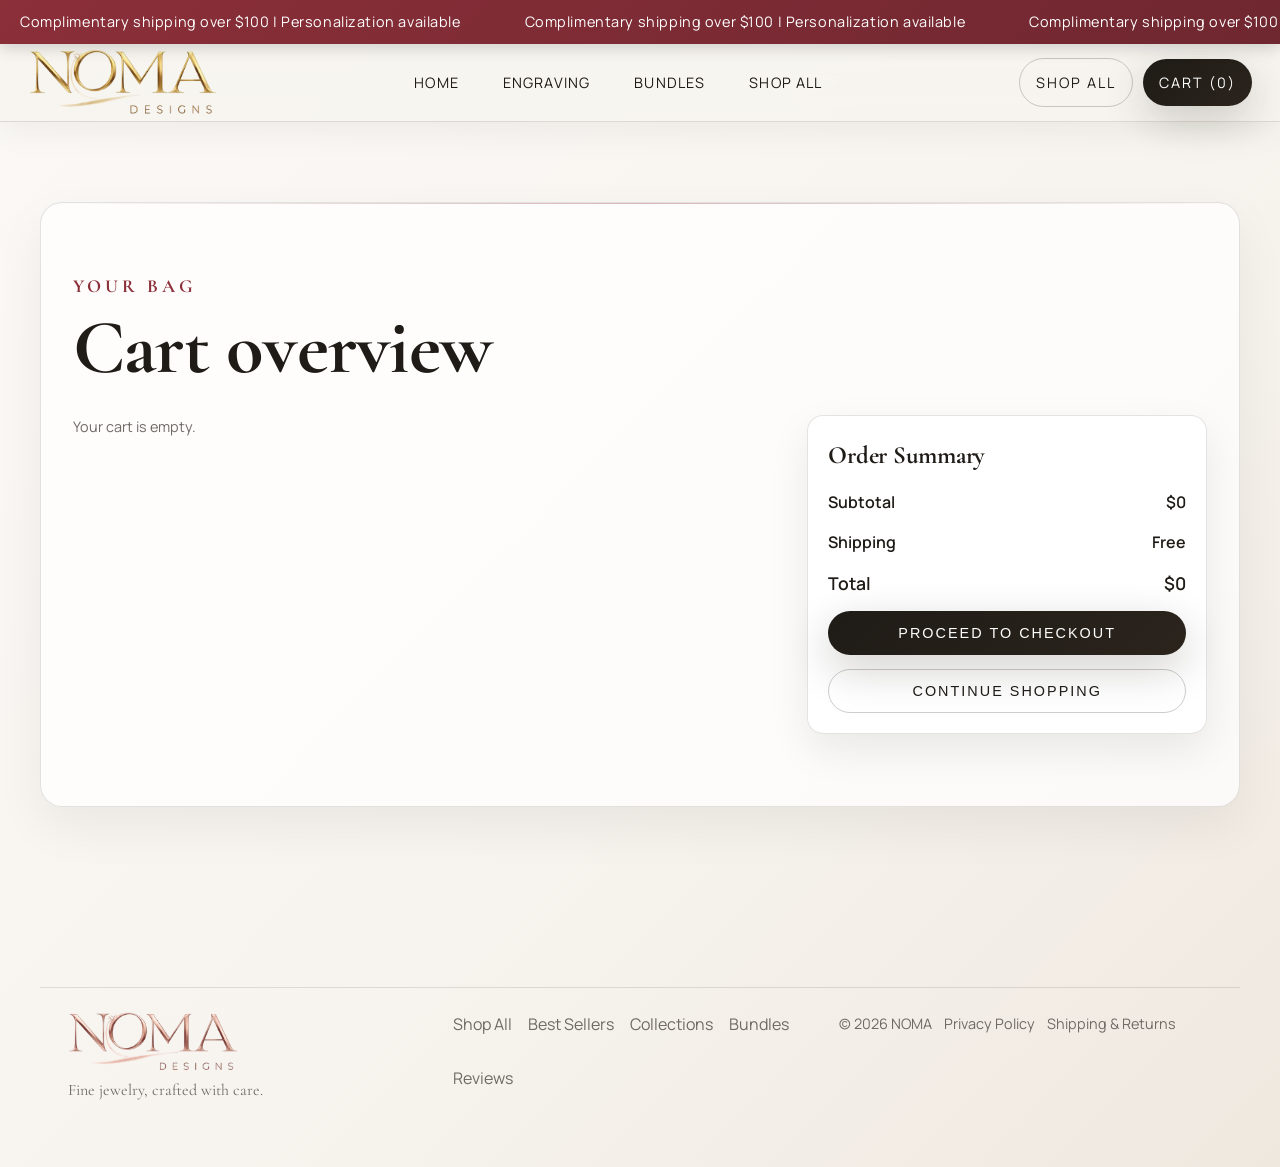
<file: cart.html>
<!DOCTYPE html>
<html lang="en">
<head>
  <meta charset="UTF-8">
  <meta name="viewport" content="width=device-width, initial-scale=1.0">
  <title>Your Cart | NOMA</title>
  <link rel="preconnect" href="https://fonts.googleapis.com">
  <link rel="preconnect" href="https://fonts.gstatic.com" crossorigin>
  <link href="https://fonts.googleapis.com/css2?family=Cormorant+Garamond:wght@400;500;600;700&family=Manrope:wght@400;500;600;700&display=swap" rel="stylesheet">
  <link rel="stylesheet" href="styles.css">
  <script src="site-chrome-loader.js" defer></script>
</head>
<body class="cart-page">
  <div id="site-chrome"></div>

  <main>
    <section class="section cart-hero">
      <div class="section-header">
        <p class="eyebrow">Your Bag</p>
        <h1>Cart overview</h1>
      </div>
      <div class="cart-layout">
        <div class="cart-items" id="cartItems">
          <p class="cart-empty">Your cart is empty.</p>
        </div>
        <aside class="cart-summary">
          <h3>Order Summary</h3>
          <div class="summary-row">
            <span>Subtotal</span>
            <span id="cartSubtotal">$0</span>
          </div>
          <div class="summary-row">
            <span>Shipping</span>
            <span>Free</span>
          </div>
          <div class="summary-row total">
            <span>Total</span>
            <span id="cartTotal">$0</span>
          </div>
          <button class="solid">Proceed to Checkout</button>
          <a href="products.html" style="text-decoration: none;"><button class="ghost">Continue Shopping</button></a>
        </aside>
      </div>
    </section>
  </main>

  <footer class="site-footer">
    <div class="footer-brand">
      <img class="footer-logo" src="assets/logos/noma-logo-alt.png" alt="NOMA Fine Jewelry" decoding="async" />
      <p>Fine jewelry, crafted with care.</p>
    </div>
    <div class="footer-links">
      <a href="products.html">Shop All</a>
      <a href="index.html#best-sellers">Best Sellers</a>
      <a href="index.html#collections">Collections</a>
      <a href="index.html#bundles">Bundles</a>
      <a href="index.html#reviews">Reviews</a>
    </div>
    <div class="footer-meta">
      <span>© 2026 NOMA</span>
      <span>Privacy Policy</span>
      <span>Shipping & Returns</span>
    </div>
  </footer>

  <script>
    const onSiteChromeReady = (callback) => {
      let resolved = false;
      const run = () => {
        if (resolved) return;
        resolved = true;
        document.removeEventListener('siteChromeReady', run);
        callback();
      };

      if (window.siteChromeReady && typeof window.siteChromeReady.then === 'function') {
        window.siteChromeReady.then(run).catch(run);
        return;
      }

      if (document.querySelector('.site-header')) {
        run();
        return;
      }

      document.addEventListener('siteChromeReady', run, { once: true });
    };

    onSiteChromeReady(() => {
      const toggle = document.querySelector('.nav-toggle');
      const nav = document.querySelector('.nav');
      const navLinks = document.querySelectorAll('.nav-links a');
      const navOverlay = document.querySelector('.nav-overlay');
      const banner = document.querySelector('.announcement-banner');
      const header = document.querySelector('.site-header');

    const setMenuOffset = () => {
      const offset = (banner?.offsetHeight || 0) + (header?.offsetHeight || 0) + 12;
      document.documentElement.style.setProperty('--mobile-menu-top', `${offset}px`);
    };

    const closeNav = () => {
      toggle?.setAttribute('aria-expanded', 'false');
      nav?.classList.remove('open');
      document.body.classList.remove('nav-open');
      navOverlay?.classList.remove('show');
    };

    const openNav = () => {
      toggle?.setAttribute('aria-expanded', 'true');
      nav?.classList.add('open');
      document.body.classList.add('nav-open');
      navOverlay?.classList.add('show');
      setMenuOffset();
    };

    if (toggle && nav) {
      toggle.addEventListener('click', () => {
        const expanded = toggle.getAttribute('aria-expanded') === 'true';
        if (expanded) {
          closeNav();
        } else {
          openNav();
        }
      });
    }

    navLinks.forEach((link) => {
      link.addEventListener('click', () => closeNav());
    });

    navOverlay?.addEventListener('click', () => closeNav());
    window.addEventListener('keyup', (event) => {
      if (event.key === 'Escape') closeNav();
    });
    window.addEventListener('resize', setMenuOffset);
    setMenuOffset();

    const setActiveNavForPage = () => {
      const page = (window.location.pathname.split('/').pop() || 'index.html').toLowerCase();
      navLinks.forEach((link) => {
        const href = (link.getAttribute('href') || '').split('#')[0].toLowerCase();
        const isActive = href === page;
        link.classList.toggle('active', isActive);
        if (isActive) {
          link.setAttribute('aria-current', 'page');
        } else {
          link.removeAttribute('aria-current');
        }
      });
    };

    setActiveNavForPage();

    const cartItems = document.getElementById('cartItems');
    const cartSubtotal = document.getElementById('cartSubtotal');
    const cartTotal = document.getElementById('cartTotal');
    const headerCartButton = document.querySelector('.header-actions .solid');
    const cartStorageKey = 'nomaCart';

    const loadCart = () => {
      try {
        return JSON.parse(localStorage.getItem(cartStorageKey)) || [];
      } catch (error) {
        return [];
      }
    };

    const saveCart = (cart) => {
      try {
        localStorage.setItem(cartStorageKey, JSON.stringify(cart));
      } catch (error) {
        // Ignore write errors for simple demo behavior.
      }
    };

    const parsePrice = (price) => {
      if (!price) return 0;
      const value = Number(price.replace(/[^0-9.]/g, ''));
      return Number.isNaN(value) ? 0 : value;
    };

    const formatCurrency = (value) => {
      return `$${value.toLocaleString(undefined, { minimumFractionDigits: 0, maximumFractionDigits: 2 })}`;
    };

    const updateCartPage = (cart) => {
      if (!cartItems || !cartSubtotal || !cartTotal) return;
      cartItems.innerHTML = '';

      const totalQty = cart.reduce((sum, item) => sum + item.qty, 0);
      if (headerCartButton) headerCartButton.textContent = `Cart (${totalQty})`;

      if (!cart.length) {
        const empty = document.createElement('p');
        empty.className = 'cart-empty';
        empty.textContent = 'Your cart is empty.';
        cartItems.appendChild(empty);
        cartSubtotal.textContent = '$0';
        cartTotal.textContent = '$0';
        return;
      }

      let subtotalValue = 0;
      cart.forEach((item) => {
        subtotalValue += parsePrice(item.price) * item.qty;

        const row = document.createElement('article');
        row.className = 'cart-item';

        const thumb = document.createElement('div');
        thumb.className = 'cart-thumb';

        const img = document.createElement('img');
        img.src = item.image || '';
        img.alt = item.title || 'Cart item';
        img.loading = 'lazy';
        img.decoding = 'async';
        thumb.appendChild(img);

        const details = document.createElement('div');
        details.className = 'cart-details';

        const title = document.createElement('h3');
        title.textContent = item.title || 'Item';

        const meta = document.createElement('div');
        meta.className = 'cart-meta';

        const price = document.createElement('span');
        price.textContent = item.price || '';

        const qtyWrap = document.createElement('div');
        qtyWrap.className = 'cart-qty-controls';

        const minus = document.createElement('button');
        minus.type = 'button';
        minus.className = 'cart-qty-button';
        minus.textContent = '-';
        minus.setAttribute('data-action', 'decrement');
        minus.setAttribute('data-id', item.id);

        const qty = document.createElement('span');
        qty.className = 'cart-item-qty';
        qty.textContent = `x${item.qty}`;

        const plus = document.createElement('button');
        plus.type = 'button';
        plus.className = 'cart-qty-button';
        plus.textContent = '+';
        plus.setAttribute('data-action', 'increment');
        plus.setAttribute('data-id', item.id);

        qtyWrap.appendChild(minus);
        qtyWrap.appendChild(qty);
        qtyWrap.appendChild(plus);

        meta.appendChild(price);
        meta.appendChild(qtyWrap);
        details.appendChild(title);
        details.appendChild(meta);
        row.appendChild(thumb);
        row.appendChild(details);
        cartItems.appendChild(row);
      });

      cartSubtotal.textContent = formatCurrency(subtotalValue);
      cartTotal.textContent = formatCurrency(subtotalValue);
    };

    const updateCartItemQty = (id, delta) => {
      const cart = loadCart();
      const item = cart.find((entry) => entry.id === id);
      if (!item) return;
      item.qty += delta;
      if (item.qty <= 0) {
        const nextCart = cart.filter((entry) => entry.id !== id);
        saveCart(nextCart);
        updateCartPage(nextCart);
        return;
      }
      saveCart(cart);
      updateCartPage(cart);
    };

    updateCartPage(loadCart());

    cartItems?.addEventListener('click', (event) => {
      const button = event.target.closest('.cart-qty-button');
      if (!button) return;
      const id = button.getAttribute('data-id');
      const action = button.getAttribute('data-action');
      if (!id || !action) return;
      updateCartItemQty(id, action === 'increment' ? 1 : -1);
    });

    let focusTicking = false;
    let currentFocus = null;

    const updateFocusedSection = () => {
      const sections = Array.from(document.querySelectorAll('.section'));
      if (!sections.length) return;

      const viewportCenter = window.innerHeight / 2;
      let closestSection = null;
      let closestDistance = Number.POSITIVE_INFINITY;

      sections.forEach((section) => {
        const rect = section.getBoundingClientRect();
        const sectionCenter = rect.top + rect.height / 2;
        const distance = Math.abs(sectionCenter - viewportCenter);
        if (distance < closestDistance) {
          closestDistance = distance;
          closestSection = section;
        }
      });

      if (closestSection === currentFocus) return;

      sections.forEach((section) => {
        section.classList.toggle('in-focus', section === closestSection);
      });

      currentFocus = closestSection;
    };

    const requestFocusUpdate = () => {
      if (focusTicking) return;
      focusTicking = true;
      requestAnimationFrame(() => {
        focusTicking = false;
        updateFocusedSection();
      });
    };

    window.addEventListener('scroll', requestFocusUpdate, { passive: true });
    window.addEventListener('resize', requestFocusUpdate);
    updateFocusedSection();
    });
  </script>
</body>
</html>
</file>
<file: styles.css>
:root {
  --bg: #f7f4ef;
  --ink: #1f1b16;
  --muted: #6f6a64;
  --accent: #8b2f39;
  --burgundy: #8b2f39;
  --beige: #efe8df;
  --brown: #3a2f28;
  --border: rgba(31, 27, 22, 0.12);
  --panel: rgba(255, 255, 255, 0.92);
  --glass: rgba(255, 255, 255, 0.5);
  --shadow: 0 24px 70px rgba(15, 10, 6, 0.08);
  --radius: 16px;
  --banner-height: 44px;
  --mobile-menu-top: 128px;
  --header-offset: 170px;
  --header-height: 78px;
}

* {
  box-sizing: border-box;
  margin: 0;
  padding: 0;
}

body {
  font-family: "Manrope", system-ui, -apple-system, sans-serif;
  color: var(--ink);
  background: linear-gradient(135deg, #fbf9f6 0%, #f7f4ef 55%, #efe8df 100%);
  min-height: 100vh;
  line-height: 1.6;
  -webkit-font-smoothing: antialiased;
  scroll-behavior: smooth;
  scroll-padding-top: var(--header-offset);
}

body.nav-open {
  overflow: hidden;
}

.cart-page .cart-drawer {
  display: none !important;
}

#site-chrome {
  position: sticky;
  top: 0;
  z-index: 30;
}

a {
  color: inherit;
  text-decoration: none;
}

a:hover {
  color: var(--ink);
}

.announcement-banner {
  background: linear-gradient(135deg, var(--burgundy) 0%, #6f2730 100%);
  color: #f7f4ef;
  text-align: center;
  min-height: var(--banner-height);
  height: var(--banner-height);
  padding: 0 20px;
  font-size: 0.9rem;
  letter-spacing: 0.04em;
  --banner-gap: 64px;
  position: sticky;
  top: 0;
  z-index: 20;
  box-shadow: 0 4px 16px rgba(0, 0, 0, 0.16);
  display: flex;
  align-items: center;
  justify-content: flex-start;
  white-space: nowrap;
  overflow: hidden;
}

.announcement-banner .banner-track {
  display: inline-flex;
  align-items: center;
  width: max-content;
  animation: bannerScroll var(--banner-duration, 18s) linear infinite;
  color: #ffffff;
}

.announcement-banner .banner-sequence {
  display: inline-flex;
  align-items: center;
  gap: var(--banner-gap);
  padding-right: var(--banner-gap);
}

.announcement-banner .banner-text {
  display: inline-flex;
  align-items: center;
  color: inherit;
  white-space: nowrap;
}

.announcement-banner:hover .banner-track,
.announcement-banner:focus-within .banner-track {
  animation-play-state: paused;
}

@keyframes bannerScroll {
  from {
    transform: translateX(0);
  }
  to {
    transform: translateX(-50%);
  }
}

@media (prefers-reduced-motion: reduce) {
  .announcement-banner .banner-track {
    animation: none;
  }
}

h1, h2, h3 {
  font-family: "Cormorant Garamond", "Times New Roman", serif;
  letter-spacing: -0.01em;
  color: var(--ink);
}

h1 {
  font-size: clamp(3.2rem, 6vw, 4.9rem);
  line-height: 1.02;
}

h2 {
  font-size: clamp(2.3rem, 3.6vw, 3.6rem);
  line-height: 1.08;
}

h3 {
  font-size: 1.55rem;
}

p {
  color: var(--muted);
  max-width: 70ch;
}

.eyebrow {
  font-family: "Cormorant Garamond", "Times New Roman", serif;
  letter-spacing: 0.22em;
  text-transform: uppercase;
  font-size: 1.15rem;
  color: var(--burgundy);
  font-weight: 700;
  line-height: 1.2;
}

.site-header {
  position: sticky;
  top: var(--banner-height);
  display: flex;
  align-items: center;
  justify-content: space-between;
  height: var(--header-height);
  padding: 0 28px;
  z-index: 10;
  background: rgba(247, 244, 239, 0.82);
  backdrop-filter: blur(12px);
  border-bottom: 1px solid var(--border);
  box-shadow: 0 10px 32px rgba(0, 0, 0, 0.05);
}

.brand {
  display: flex;
  flex-direction: column;
  gap: 2px;
  font-family: "Cormorant Garamond", "Times New Roman", serif;
  height: 100%;
}

.brand a {
  display: flex;
  flex-direction: column;
  gap: 2px;
  height: 100%;
  justify-content: center;
}

.brand-link {
  text-decoration: none;
  color: inherit;
}

.brand-logo {
  width: auto;
  height: 100%;
  max-height: 100%;
  max-width: min(190px, 42vw);
  object-fit: contain;
  display: block;
}

.footer-logo {
  width: min(170px, 46vw);
  height: auto;
  display: block;
}

.sr-only {
  position: absolute;
  width: 1px;
  height: 1px;
  padding: 0;
  margin: -1px;
  overflow: hidden;
  clip: rect(0, 0, 0, 0);
  white-space: nowrap;
  border: 0;
}

.brand-mark {
  font-size: 1.2rem;
  letter-spacing: 0.24em;
}

.brand-tag {
  font-size: 0.82rem;
  letter-spacing: 0.2em;
  color: var(--muted);
}

.nav {
  position: relative;
}

.nav-overlay {
  position: fixed;
  inset: 0;
  background: rgba(0, 0, 0, 0.32);
  opacity: 0;
  pointer-events: none;
  transition: opacity 160ms ease;
  z-index: 9;
}

.nav-overlay.show {
  opacity: 1;
  pointer-events: auto;
}

.nav-links {
  list-style: none;
  display: flex;
  gap: 20px;
  align-items: center;
}

.nav a {
  font-size: 0.9rem;
  letter-spacing: 0.08em;
  text-transform: uppercase;
  padding: 10px 12px;
  border-radius: 999px;
  transition: color 160ms ease, background 160ms ease;
}

.nav a.active,
.nav a[aria-current="page"] {
  color: #ffffff;
  background: linear-gradient(135deg, #8b2f39 0%, #b95662 50%, #8b2f39 100%);
  box-shadow: 0 12px 28px rgba(139, 47, 57, 0.35);
  position: relative;
  overflow: hidden;
}

.nav a.active::after,
.nav a[aria-current="page"]::after {
  content: "";
  position: absolute;
  top: -60%;
  left: -40%;
  width: 45%;
  height: 220%;
  background: rgba(255, 255, 255, 0.35);
  transform: skewX(-20deg);
  animation: navShimmer 2.8s ease-in-out infinite;
  pointer-events: none;
}

@media (max-width: 1335px) {
  .nav-links .nav-best,
  .nav-links .nav-collections,
  .nav-links .nav-reviews {
    display: none;
  }
}

.nav a:hover {
  background: rgba(0, 0, 0, 0.04);
  color: var(--ink);
}

.nav a.active:hover,
.nav a[aria-current="page"]:hover {
  background: linear-gradient(135deg, #8b2f39 0%, #b95662 50%, #8b2f39 100%);
  color: #ffffff;
}

@keyframes navShimmer {
  0% {
    transform: translateX(-120%) skewX(-20deg);
    opacity: 0;
  }
  40% {
    opacity: 0.35;
  }
  70% {
    opacity: 0.1;
  }
  100% {
    transform: translateX(260%) skewX(-20deg);
    opacity: 0;
  }
}

.nav-toggle {
  display: none;
  min-width: 64px;
  height: 38px;
  padding: 0 14px;
  border-radius: 999px;
  border: 1px solid var(--border);
  background: rgba(255, 255, 255, 0.6);
  align-items: center;
  justify-content: center;
  cursor: pointer;
  font-size: 0.78rem;
  font-weight: 700;
  letter-spacing: 0.08em;
  text-transform: uppercase;
  color: var(--ink);
}

.header-actions {
  display: flex;
  gap: 10px;
  align-items: center;
}

.cart-drawer {
  position: fixed;
  right: 24px;
  top: calc(var(--banner-height) + var(--header-height) + 16px);
  width: min(280px, 88vw);
  max-height: calc(100vh - var(--banner-height) - var(--header-height) - 32px);
  background: rgba(255, 255, 255, 0.92);
  border: 1px solid var(--border);
  border-radius: calc(var(--radius) + 4px);
  box-shadow: 0 18px 46px rgba(0, 0, 0, 0.12);
  padding: 14px 16px;
  display: flex;
  flex-direction: column;
  gap: 12px;
  overflow: hidden;
  z-index: 1105;
}

@media (max-width: 1900px) {
  .cart-drawer {
    z-index: 900;
  }
}

.cart-drawer.is-collapsed {
  width: auto;
  max-height: none;
  padding: 10px 14px;
  border-radius: 999px;
}

.cart-drawer.is-collapsed .cart-drawer-list {
  display: none;
}


.cart-drawer-header {
  display: flex;
  align-items: center;
  justify-content: space-between;
  gap: 12px;
  cursor: pointer;
}

.cart-drawer-header h3 {
  font-size: 1.1rem;
}

.cart-count {
  font-size: 0.78rem;
  text-transform: uppercase;
  letter-spacing: 0.12em;
  color: var(--muted);
}

.cart-drawer-toggle {
  width: 16px;
  height: 16px;
  position: relative;
  color: var(--muted);
  transition: transform 160ms ease;
  font-size: 0;
}

.cart-drawer-toggle::before {
  content: "";
  position: absolute;
  top: 5px;
  left: 4px;
  width: 6px;
  height: 6px;
  border-right: 2px solid currentColor;
  border-bottom: 2px solid currentColor;
  transform: rotate(45deg);
}

.cart-drawer.is-collapsed .cart-drawer-toggle {
  transform: rotate(-90deg);
}

.cart-drawer-list {
  display: grid;
  gap: 12px;
  overflow-y: auto;
  padding-right: 4px;
}

.cart-drawer-total {
  display: flex;
  align-items: center;
  justify-content: space-between;
  font-weight: 600;
  color: var(--ink);
  padding-bottom: 8px;
  border-bottom: 1px solid var(--border);
}

.cart-empty {
  margin: 0;
  font-size: 0.9rem;
  color: var(--muted);
}

.cart-item-mini {
  display: grid;
  grid-template-columns: 54px 1fr;
  gap: 10px;
  align-items: center;
}

.cart-item-mini img {
  width: 54px;
  height: 54px;
  border-radius: 12px;
  object-fit: cover;
  border: 1px solid var(--border);
}

.cart-item-info {
  display: grid;
  gap: 4px;
}

.cart-item-info h4 {
  font-size: 0.92rem;
  margin: 0;
}

.cart-item-meta {
  display: flex;
  align-items: center;
  justify-content: space-between;
  font-size: 0.82rem;
  color: var(--muted);
}

.cart-item-qty {
  font-size: 0.75rem;
  text-transform: uppercase;
  letter-spacing: 0.08em;
  color: var(--burgundy);
}

.cart-qty-controls {
  display: inline-flex;
  align-items: center;
  gap: 6px;
}

@media (max-width: 1024px) {
  .cart-drawer {
    top: auto;
    bottom: 16px;
    right: 16px;
    width: min(320px, 92vw);
    max-height: 60vh;
  }

  .cart-drawer.is-collapsed {
    width: auto;
    max-height: none;
    padding: 10px 14px;
    border-radius: 999px;
  }

  .cart-drawer.is-collapsed .cart-drawer-list {
    display: none;
  }
}

.cart-qty-button,
button[data-action="increment"],
button[data-action="decrement"] {
  width: 22px;
  height: 22px;
  border-radius: 50%;
  border: 1px solid var(--border);
  background: #ffffff;
  color: var(--ink);
  display: inline-flex;
  align-items: center;
  justify-content: center;
  font-size: 0.9rem;
  line-height: 1;
  cursor: pointer;
  transition: transform 140ms ease, box-shadow 140ms ease;
  touch-action: manipulation;
}

.cart-qty-button:hover {
  transform: translateY(-1px);
  box-shadow: 0 8px 18px rgba(0, 0, 0, 0.12);
}

button {
  border: none;
  cursor: pointer;
  font-size: 0.9rem;
  letter-spacing: 0.14em;
  text-transform: uppercase;
  padding: 12px 16px;
  border-radius: 999px;
  transition: transform 160ms ease, box-shadow 160ms ease, background 160ms ease;
  min-height: 44px;
}

.button-link {
  display: inline-flex;
  align-items: center;
  justify-content: center;
  text-decoration: none;
  border: none;
  cursor: pointer;
  font-size: 0.9rem;
  letter-spacing: 0.14em;
  text-transform: uppercase;
  padding: 12px 16px;
  border-radius: 999px;
  transition: transform 160ms ease, box-shadow 160ms ease, background 160ms ease;
  min-height: 44px;
}

.button-link.solid {
  background: linear-gradient(135deg, #1f1b16 0%, #2b241d 100%);
  color: #ffffff;
  box-shadow: 0 14px 44px rgba(25, 18, 12, 0.2);
}

.button-link.ghost {
  background: transparent;
  color: var(--ink);
  border: 1px solid rgba(31, 27, 22, 0.22);
}

.button-link:hover {
  transform: translateY(-2px);
}

button:focus-visible {
  outline: 2px solid var(--burgundy);
  outline-offset: 2px;
}

button.solid {
  background: linear-gradient(135deg, #1f1b16 0%, #2b241d 100%);
  color: #ffffff;
  box-shadow: 0 14px 44px rgba(25, 18, 12, 0.2);
}

button.ghost {
  background: transparent;
  color: var(--ink);
  border: 1px solid rgba(31, 27, 22, 0.22);
}

button.text-link,
a.text-link {
  background: transparent;
  padding: 4px 0;
  text-transform: none;
  letter-spacing: 0.05em;
  font-size: 0.98rem;
  font-weight: 600;
  color: var(--accent);
  border-radius: 0;
  border-bottom: 1px solid transparent;
  display: inline-flex;
  align-items: center;
  gap: 6px;
}

button.text-link::after,
a.text-link::after {
  content: "\2192";
  font-size: 1rem;
  transition: transform 160ms ease;
}

button.text-link:hover,
a.text-link:hover {
  border-bottom: 1px solid var(--accent);
}

button.text-link:hover::after,
a.text-link:hover::after {
  transform: translateX(4px);
}

button:hover {
  transform: translateY(-2px);
}

main {
  padding: 80px 28px 120px;
}

.section {
  max-width: 1200px;
  margin: 0 auto;
  padding: 72px 32px;
  position: relative;
  scroll-margin-top: var(--header-offset);
  transition: background 200ms ease, box-shadow 200ms ease, outline-color 200ms ease;
}

.section.in-focus {
  background: rgba(255, 255, 255, 0.72);
  border: 1px solid var(--border);
  border-radius: calc(var(--radius) + 6px);
  box-shadow: 0 20px 50px rgba(0, 0, 0, 0.06);
}

.no-section-focus .section.in-focus {
  background: transparent;
  border: none;
  border-radius: 0;
  box-shadow: none;
}

.section + .section {
  margin-top: 24px;
}

.section::before {
  content: "";
  position: absolute;
  top: 0;
  left: 50%;
  width: min(100%, 1200px);
  height: 1px;
  transform: translateX(-50%);
  background: linear-gradient(90deg, rgba(0, 0, 0, 0), rgba(139, 47, 57, 0.35), rgba(0, 0, 0, 0));
}


.section-header {
  display: flex;
  flex-direction: column;
  gap: 12px;
  margin-bottom: 28px;
}

.hero,
.home-hero {
  display: grid;
  grid-template-columns: repeat(auto-fit, minmax(320px, 1fr));
  align-items: center;
  gap: 52px;
  max-width: 1200px;
  margin: 0 auto;
  padding: 90px 32px 60px;
}

.hero-copy {
  display: flex;
  flex-direction: column;
  gap: 20px;
}

.hero .underline {
  display: inline-block;
  border-bottom: 2px solid var(--burgundy);
  padding-bottom: 8px;
}

.lede {
  font-size: 1.1rem;
  color: #2f2a25;
}

.hero-actions {
  display: flex;
  flex-wrap: wrap;
  gap: 12px;
}

.engraving-highlight {
  border: 1px solid rgba(139, 47, 57, 0.25);
  border-radius: 14px;
  background: rgba(255, 255, 255, 0.9);
  box-shadow: 0 14px 32px rgba(0, 0, 0, 0.06);
  padding: 18px 18px 16px;
  display: grid;
  gap: 10px;
}

.engraving-highlight .eyebrow {
  margin: 0;
}

.engraving-highlight h3 {
  margin: 0;
  font-size: 1.25rem;
  color: var(--ink);
}

.engraving-highlight p {
  margin: 0;
  color: var(--muted);
}

.engraving-highlight .button-link {
  width: fit-content;
}

.hero-meta {
  display: flex;
  flex-wrap: wrap;
  gap: 16px;
  font-size: 0.78rem;
  letter-spacing: 0.12em;
  text-transform: uppercase;
  color: var(--muted);
}

.quick-links {
  max-width: 1200px;
  margin: 0 auto 24px;
  padding: 16px 20px;
  display: flex;
  flex-wrap: wrap;
  gap: 10px;
  justify-content: center;
  border: 1px solid var(--border);
  border-radius: calc(var(--radius) + 6px);
  background: rgba(255, 255, 255, 0.9);
  text-transform: uppercase;
  letter-spacing: 0.08em;
  font-size: 0.78rem;
}

.quick-links a {
  padding: 8px 12px;
  border-radius: 999px;
  border: 1px solid rgba(31, 27, 22, 0.12);
  background: #ffffff;
  color: var(--ink);
  transition: transform 160ms ease, box-shadow 160ms ease;
}

.quick-links a:hover {
  transform: translateY(-1px);
  box-shadow: 0 10px 24px rgba(0, 0, 0, 0.08);
}


.mini-grid {
  display: grid;
  grid-template-columns: repeat(auto-fit, minmax(230px, 1fr));
  gap: 20px;
}

.mini-card {
  background: #ffffff;
  border: 1px solid var(--border);
  border-radius: var(--radius);
  overflow: hidden;
  box-shadow: 0 16px 48px rgba(0, 0, 0, 0.06);
  display: grid;
  grid-template-rows: 220px auto;
  transition: transform 160ms ease, box-shadow 160ms ease;
  text-decoration: none;
}

.mini-card:hover {
  transform: translateY(-2px);
  box-shadow: 0 18px 52px rgba(0, 0, 0, 0.1);
}

.mini-image {
  background: #f5f1ec;
}

.mini-image img {
  width: 100%;
  height: 100%;
  object-fit: cover;
  display: block;
}

.mini-body {
  padding: 18px;
  display: grid;
  gap: 10px;
}

.price-row {
  display: flex;
  gap: 10px;
  align-items: baseline;
}

.sale-tag {
  font-size: 0.7rem;
  text-transform: uppercase;
  letter-spacing: 0.12em;
  color: #ffffff;
  background: var(--burgundy);
  padding: 4px 8px;
  border-radius: 999px;
}

.price {
  font-size: 1.1rem;
  font-weight: 700;
  color: var(--ink);
}

.price-compare {
  font-size: 0.95rem;
  color: var(--muted);
  text-decoration: line-through;
}

.section-actions {
  margin-top: 20px;
  display: flex;
  justify-content: center;
  align-items: center;
  text-align: center;
  width: 100%;
}

.category-groups {
  display: grid;
  gap: 22px;
  grid-template-columns: repeat(auto-fit, minmax(260px, 1fr));
}

.category-group {
  padding: 22px;
  border: 1px solid var(--border);
  border-radius: var(--radius);
  background: rgba(255, 255, 255, 0.9);
  box-shadow: 0 14px 40px rgba(0, 0, 0, 0.05);
}

.category-grid,
.category-list {
  margin-top: 12px;
}

.category-list {
  display: grid;
  gap: 10px;
}

.category-pill {
  padding: 10px 16px;
  border-radius: 12px;
  border: 1px solid rgba(31, 27, 22, 0.18);
  background: #ffffff;
  text-transform: uppercase;
  letter-spacing: 0.08em;
  font-size: 0.78rem;
  transition: transform 160ms ease, box-shadow 160ms ease;
}

.category-list .category-pill {
  display: flex;
  align-items: center;
  justify-content: space-between;
  gap: 12px;
}

.category-list .category-pill::after {
  content: "\2192";
  font-size: 0.9rem;
  color: var(--muted);
}

.category-pill:hover {
  transform: translateY(-1px);
  box-shadow: 0 10px 24px rgba(0, 0, 0, 0.08);
}

.testimonials-grid {
  display: grid;
  grid-template-columns: repeat(auto-fit, minmax(240px, 1fr));
  gap: 18px;
}

.testimonial-card {
  background: #ffffff;
  border-radius: var(--radius);
  border: 1px solid var(--border);
  padding: 20px;
  box-shadow: 0 14px 40px rgba(0, 0, 0, 0.06);
  display: grid;
  gap: 14px;
}

.testimonial-name {
  font-weight: 700;
  letter-spacing: 0.05em;
  text-transform: uppercase;
  color: var(--brown);
}

.bundles-grid {
  display: grid;
  grid-template-columns: repeat(auto-fit, minmax(240px, 1fr));
  gap: 18px;
}

.bundle-card {
  background: #ffffff;
  border-radius: var(--radius);
  border: 1px solid var(--border);
  padding: 24px;
  display: grid;
  gap: 12px;
  box-shadow: 0 14px 40px rgba(0, 0, 0, 0.06);
  transition: box-shadow 200ms ease, transform 200ms ease;
}

.bundle-card:hover {
  box-shadow: 0 20px 56px rgba(0, 0, 0, 0.1);
  transform: translateY(-2px);
}

.bundle-card .price-row {
  align-items: center;
}

.bundle-card button {
  margin-top: 4px;
  width: 100%;
}

.bundle-badge {
  display: inline-flex;
  align-items: center;
  justify-content: center;
  width: fit-content;
  padding: 4px 10px;
  border-radius: 20px;
  background: rgba(139, 47, 57, 0.1);
  color: var(--burgundy);
  font-size: 0.75rem;
  font-weight: 700;
  letter-spacing: 0.06em;
  text-transform: uppercase;
}

/* ── Custom Engraving Section ──────────────────────────────────── */
.engraving-showcase {
  background: linear-gradient(135deg, #fbf9f6 0%, #f7f4ef 60%, #efe8df 100%);
  overflow-x: clip;
}

.engraving-container {
  display: grid;
  grid-template-columns: 1fr 1fr;
  gap: 48px;
  align-items: center;
  width: 100%;
  min-width: 0;
}

.engraving-content {
  display: flex;
  flex-direction: column;
  gap: 16px;
  min-width: 0;
}

.engraving-content .lede {
  font-size: 1rem;
  line-height: 1.7;
  max-width: 44ch;
}

.engraving-form {
  display: flex;
  flex-direction: column;
  gap: 20px;
  margin-top: 8px;
}

.engraving-field {
  display: flex;
  flex-direction: column;
  gap: 8px;
}

.engraving-field label {
  font-size: 0.9rem;
  font-weight: 600;
  color: var(--ink);
}

.field-label-row {
  display: flex;
  justify-content: space-between;
  align-items: baseline;
}

.char-count {
  font-size: 0.8rem;
  color: var(--muted);
  font-variant-numeric: tabular-nums;
}

.engraving-input {
  padding: 13px 16px;
  border-radius: 10px;
  border: 1.5px solid var(--border);
  font-family: inherit;
  font-size: 1rem;
  color: var(--ink);
  background: #fff;
  transition: border-color 180ms ease, box-shadow 180ms ease;
  width: 100%;
  box-sizing: border-box;
}

.engraving-input:focus {
  outline: none;
  border-color: var(--burgundy);
  box-shadow: 0 0 0 3px rgba(139, 47, 57, 0.1);
}

.engraving-input::placeholder {
  color: var(--muted);
  opacity: 0.7;
  font-size: 1.1rem;
}

/* Font toggle buttons */
.font-options {
  display: flex;
  gap: 10px;
  flex-wrap: wrap;
}

.font-btn {
  flex: 1 1 110px;
  display: flex;
  flex-direction: column;
  align-items: center;
  gap: 4px;
  padding: 10px 8px;
  border-radius: 10px;
  border: 1.5px solid var(--border);
  background: #fff;
  cursor: pointer;
  transition: all 180ms ease;
  font-family: inherit;
  font-size: 0.8rem;
  color: var(--muted);
  font-weight: 600;
  letter-spacing: 0.03em;
  text-transform: uppercase;
}

.font-btn:hover {
  border-color: var(--burgundy);
  color: var(--burgundy);
}

.font-btn.is-active {
  border-color: var(--burgundy);
  background: rgba(139, 47, 57, 0.06);
  color: var(--burgundy);
}

.font-sample {
  font-size: 1.3rem;
  line-height: 1;
  color: var(--ink);
}

/* Flat text preview plate */
/* Tag visual */
.engraving-visual {
  display: flex;
  flex-direction: column;
  align-items: center;
  gap: 14px;
  width: 100%;
  min-width: 0;
}

.tag-container {
  position: relative;
  display: flex;
  align-items: center;
  justify-content: center;
  padding: 20px;
  width: min(400px, 100%);
  max-width: 100%;
  flex: 0 1 auto;
  box-sizing: border-box;
}

.tag-image {
  width: 100%;
  height: auto;
  filter: drop-shadow(0 8px 24px rgba(0, 0, 0, 0.15));
  transition: filter 0.3s ease;
}

.tag-text-overlay {
  position: absolute;
  top: 11.14%;
  left: calc(5.25% + 2px);
  width: 72%;
  height: 76.58%;
  text-align: center;
  pointer-events: none;
  display: flex;
  align-items: center;
  justify-content: center;
}

.tag-text {
  display: block;
  font-size: 24px;
  font-weight: 700;
  color: #3f2d1a;
  -webkit-text-fill-color: currentColor;
  -webkit-text-stroke: 0.2px rgba(34, 22, 12, 0.3);
  letter-spacing: 0.15em;
  text-transform: uppercase;
  opacity: 0.68;
  mix-blend-mode: multiply;
  text-shadow: 0 -0.9px 0 rgba(255, 246, 225, 0.28), 0 1.4px 0 rgba(58, 40, 20, 0.48), 0 2.6px 3px rgba(28, 18, 10, 0.24), 0 0 0.6px rgba(30, 20, 11, 0.2);
  transition: all 0.3s ease;
  white-space: nowrap;
  overflow: hidden;
  text-overflow: clip;
  line-height: 1.3;
  max-width: 100%;
}

.tag-text[data-font="serif"] {
  font-family: "Open Sans", sans-serif;
  letter-spacing: 0.05em;
}

.tag-text[data-font="script"] {
  font-family: "Cormorant", serif;
  font-style: italic;
  letter-spacing: 0.05em;
  text-transform: none;
}

.tag-text[data-font="modern"] {
  font-family: "Times New Roman", Times, serif;
  letter-spacing: 0.12em;
}

.ring-caption {
  font-size: 0.8rem;
  color: var(--muted);
  letter-spacing: 0.04em;
  margin: 0;
  text-align: center;
}

.founder {
  display: grid;
  grid-template-columns: repeat(auto-fit, minmax(280px, 1fr));
  gap: 30px;
  align-items: center;
}

.founder-visual {
  border-radius: var(--radius);
  overflow: hidden;
  border: 1px solid var(--border);
  box-shadow: var(--shadow);
  min-height: 320px;
}

.founder-visual img {
  width: 100%;
  height: 100%;
  object-fit: cover;
  display: block;
}

.founder-copy {
  display: grid;
  gap: 16px;
}

.signature-name {
  font-family: "Cormorant Garamond", "Times New Roman", serif;
  font-size: 1.2rem;
  color: var(--ink);
}

.hero-visual {
  position: relative;
  min-height: 420px;
  display: grid;
  place-items: center;
}

.sketchfab-wrapper {
  position: relative;
  width: min(560px, 100%);
  aspect-ratio: 1 / 1;
  border-radius: var(--radius);
  overflow: hidden;
  background: transparent;
}

.sketchfab-wrapper iframe {
  width: 100%;
  height: 100%;
  border: none;
}

.sketchfab-mask {
  position: absolute;
  inset: 0;
  pointer-events: none;
  background: linear-gradient(180deg, rgba(255, 255, 255, 0.94) 0%, rgba(255, 255, 255, 0.35) 12%, rgba(255, 255, 255, 0) 26%, rgba(255, 255, 255, 0) 100%);
}

.hero-static {
  width: min(560px, 100%);
  aspect-ratio: 1 / 1;
  border-radius: var(--radius);
  background: #f5f4f2;
  border: 1px solid var(--border);
  box-shadow: 0 28px 70px rgba(0, 0, 0, 0.12);
  position: relative;
  overflow: hidden;
}

.hero-static img {
  width: 100%;
  height: 100%;
  object-fit: cover;
  display: block;
  transform: scale(1.02);
}

.hero-static::after {
  content: "";
  position: absolute;
  inset: 12%;
  border-radius: 50%;
  background: radial-gradient(circle at 40% 40%, rgba(255, 255, 255, 0.35), rgba(255, 255, 255, 0));
  filter: blur(10px);
  pointer-events: none;
}


.site-footer {
  margin: 60px auto 40px;
  padding: 24px 28px;
  max-width: 1200px;
  border-top: 1px solid var(--border);
  display: grid;
  grid-template-columns: repeat(auto-fit, minmax(200px, 1fr));
  gap: 12px;
}

.footer-brand {
  display: grid;
  gap: 6px;
  font-family: "Cormorant Garamond", "Times New Roman", serif;
}

.footer-links {
  display: flex;
  gap: 16px;
  flex-wrap: wrap;
  color: var(--muted);
}

.footer-meta {
  display: flex;
  gap: 12px;
  flex-wrap: wrap;
  color: var(--muted);
  font-size: 0.9rem;
}

.cart-layout {
  display: grid;
  grid-template-columns: minmax(0, 1.6fr) minmax(0, 0.9fr);
  gap: 24px;
}

.cart-items {
  display: grid;
  gap: 16px;
}

.cart-item {
  display: grid;
  grid-template-columns: 90px 1fr;
  gap: 16px;
  padding: 18px;
  border-radius: var(--radius);
  border: 1px solid var(--border);
  background: rgba(255, 255, 255, 0.9);
  box-shadow: 0 12px 32px rgba(0, 0, 0, 0.06);
}

.cart-thumb {
  border-radius: 12px;
  background: linear-gradient(135deg, #f5efe7, #efe5da);
  border: 1px solid rgba(31, 27, 22, 0.1);
  min-height: 90px;
  overflow: hidden;
}

.cart-thumb img {
  width: 100%;
  height: 100%;
  object-fit: cover;
  display: block;
}

.cart-details {
  display: grid;
  gap: 6px;
}

.cart-details h3 {
  margin: 0;
}

.cart-details p {
  margin: 0;
}

.cart-meta {
  display: flex;
  gap: 18px;
  font-weight: 600;
  color: var(--ink);
}

.cart-summary {
  border-radius: var(--radius);
  border: 1px solid var(--border);
  background: rgba(255, 255, 255, 0.92);
  box-shadow: 0 16px 40px rgba(0, 0, 0, 0.08);
  padding: 20px;
  display: grid;
  gap: 14px;
  align-self: start;
}

.cart-summary h3 {
  margin: 0;
}

.summary-row {
  display: flex;
  justify-content: space-between;
  font-weight: 600;
  color: var(--ink);
}

.summary-row.total {
  font-size: 1.1rem;
}

.cart-summary button {
  width: 100%;
}

@media (max-width: 640px) {
  .cart-layout {
    grid-template-columns: 1fr;
  }
}

@media (max-width: 805px) {
  .nav { position: static; }
  .nav-links {
    position: fixed;
    top: var(--mobile-menu-top, 128px);
    left: 18px;
    right: 18px;
    background: rgba(255, 255, 255, 0.96);
    border: 1px solid var(--border);
    border-radius: calc(var(--radius) + 6px);
    padding: 16px;
    flex-direction: column;
    align-items: stretch;
    gap: 6px;
    min-width: 0;
    opacity: 0;
    pointer-events: none;
    transform: translateY(-6px);
    box-shadow: 0 18px 52px rgba(0, 0, 0, 0.16);
    z-index: 10;
    backdrop-filter: blur(10px);
    transition: opacity 180ms ease, transform 180ms ease;
  }

  .nav-links .nav-best,
  .nav-links .nav-collections,
  .nav-links .nav-reviews {
    display: list-item;
  }

  .nav.open .nav-links {
    opacity: 1;
    pointer-events: auto;
    transform: translateY(0);
  }

  .nav-links a {
    padding: 12px 14px;
    border-radius: 12px;
    background: rgba(0, 0, 0, 0.02);
    width: 100%;
    display: block;
    text-align: center;
  }

  .nav-toggle { display: inline-flex; }
}


.bestsellers-grid .eyebrow {
  margin-bottom: 16px;
}

.bestseller-items {
  display: grid;
  grid-template-columns: repeat(3, 1fr);
  gap: 12px;
}

.bestseller-card {
  display: flex;
  flex-direction: column;
  gap: 8px;
  align-items: center;
  text-align: center;
}

.bestseller-visual {
  width: 100%;
  aspect-ratio: 1;
  background: #f8f8f6;
  border-radius: 8px;
  border: 1px solid var(--border);
}

.bestseller-card p {
  font-size: 0.85rem;
  color: var(--muted);
  margin: 0;
}

@media (max-width: 805px) {
  .bestseller-items {
    grid-template-columns: repeat(3, 1fr);
  }
}

/* Products Page */
.products-hero {
  max-width: 1200px;
  margin: 0 auto;
  padding: 60px 0 40px;
}

.products-header {
  text-align: center;
  margin-bottom: 40px;
}

.products-header h1 {
  margin-bottom: 16px;
}

.products-header .lede {
  margin: 0 auto;
}

.filter-bar {
  display: flex;
  gap: 16px;
  flex-wrap: wrap;
  padding: 24px;
  background: rgba(255, 255, 255, 0.8);
  border: 1px solid var(--border);
  border-radius: var(--radius);
  margin-bottom: 40px;
}

.filter-group {
  flex: 1;
  min-width: 200px;
  display: flex;
  flex-direction: column;
  gap: 8px;
}

.filter-group label {
  font-size: 0.9rem;
  font-weight: 600;
  color: var(--burgundy);
  text-transform: uppercase;
  letter-spacing: 0.05em;
}

.filter-group select {
  padding: 12px 16px;
  border: 1px solid var(--border);
  border-radius: 8px;
  font-family: inherit;
  font-size: 1rem;
  background: white;
  cursor: pointer;
  transition: border 200ms ease;
}

.filter-group select:focus {
  outline: none;
  border-color: var(--burgundy);
}

.products-grid-section {
  max-width: 1200px;
  margin: 0 auto;
  padding: 0 0 80px;
}

.products-grid-section::before {
  content: "";
  display: block;
  height: 1px;
  margin: 0 auto 32px;
  width: min(100%, 1200px);
  background: linear-gradient(90deg, rgba(0, 0, 0, 0), rgba(139, 47, 57, 0.35), rgba(0, 0, 0, 0));
}

.products-grid {
  display: grid;
  grid-template-columns: repeat(auto-fill, minmax(280px, 1fr));
  gap: 24px;
}

.product-card {
  position: relative;
  background: var(--panel);
  border: 1px solid var(--border);
  border-radius: var(--radius);
  overflow: hidden;
  box-shadow: var(--shadow);
  transition: transform 200ms ease, box-shadow 200ms ease;
}

.product-card:hover {
  transform: translateY(-4px);
  box-shadow: 0 24px 72px rgba(0, 0, 0, 0.12);
}

.product-image {
  position: relative;
  height: 280px;
  background: linear-gradient(145deg, rgba(0, 0, 0, 0.04), rgba(255, 255, 255, 0.2));
  display: flex;
  align-items: center;
  justify-content: center;
}

.product-card-image {
  width: 100%;
  height: 100%;
  object-fit: cover;
  display: block;
}

.product-image.dark {
  background: radial-gradient(circle at 30% 30%, #111 0%, #050505 40%, #000 100%);
}

.product-info {
  padding: 20px;
  display: flex;
  flex-direction: column;
  gap: 8px;
}

.product-info h3 {
  font-size: 1.2rem;
  margin: 0;
}

.product-category {
  font-size: 0.85rem;
  color: var(--muted);
  text-transform: uppercase;
  letter-spacing: 0.1em;
  margin: 0;
}

.product-price {
  font-size: 1.1rem;
  font-weight: 600;
  color: var(--burgundy);
  margin: 4px 0 12px;
}

.product-info button {
  width: 100%;
  margin-top: 8px;
}

/* Product Placeholder Styles */
.placeholder-ring {
  width: 140px;
  height: 24px;
  border-radius: 999px;
  background: linear-gradient(90deg, #fdfdfd, #c0c0c0, #8a8a8a, #c0c0c0, #fdfdfd);
  box-shadow: 0 8px 24px rgba(0, 0, 0, 0.15);
}

.placeholder-ring.variant-2 {
  background: linear-gradient(90deg, #fff8e1, #ffd700, #ffb700, #ffd700, #fff8e1);
}

.placeholder-ring.variant-3 {
  width: 120px;
  height: 20px;
  background: linear-gradient(90deg, #e8e8e8, #a0a0a0, #707070, #a0a0a0, #e8e8e8);
}

.placeholder-ring.variant-4 {
  background: linear-gradient(90deg, #ffe4e1, #ffb6a8, #ff9580, #ffb6a8, #ffe4e1);
}

.placeholder-ring.variant-5 {
  background: linear-gradient(90deg, #fff, #e0e0e0, #b0b0b0, #e0e0e0, #fff);
}

.placeholder-ring.variant-6 {
  width: 130px;
  height: 26px;
  background: linear-gradient(90deg, #fafafa, #d0d0d0, #a0a0a0, #d0d0d0, #fafafa);
}

.placeholder-pendant {
  width: 60px;
  height: 100px;
  border-radius: 40px;
  background: linear-gradient(180deg, #2a2a2a, #000000);
  border: 1px solid rgba(255, 255, 255, 0.1);
  box-shadow: 0 12px 32px rgba(0, 0, 0, 0.5);
}

.placeholder-pendant.variant-2 {
  width: 50px;
  height: 90px;
  background: linear-gradient(180deg, #1a1a1a, #0a0a0a);
}

.placeholder-pendant.variant-3 {
  width: 70px;
  height: 80px;
  border-radius: 50%;
  background: linear-gradient(135deg, #333, #000);
}

.placeholder-bracelet {
  width: 180px;
  height: 60px;
  border-radius: 40px;
  background: linear-gradient(135deg, #fdfdfd, #d0d0d0, #a0a0a0);
  box-shadow: 0 10px 28px rgba(0, 0, 0, 0.15);
}

.placeholder-bracelet.variant-2 {
  background: linear-gradient(135deg, #fff8e1, #ffd700, #ffb700);
}

.placeholder-bracelet.variant-3 {
  background: linear-gradient(135deg, #ffffff, #e8e8e8, #c0c0c0);
}

@media (max-width: 640px) {
  main { padding: 60px 20px 100px; }
  .hero,
  .home-hero { padding: 60px 20px 40px; }
  .section { padding: 48px 20px; }
  .site-header { padding: 14px 20px; }
  .site-header {
    gap: 10px;
  }
  .brand-mark { letter-spacing: 0.18em; }
  .brand-tag { letter-spacing: 0.14em; }
  h1 { font-size: clamp(2.2rem, 8vw, 3rem); }
  h2 { font-size: clamp(1.8rem, 6vw, 2.5rem); }
  .eyebrow { font-size: 1.05rem; }
  .hero { grid-template-columns: 1fr; text-align: center; gap: 28px; }
  .hero-actions { justify-content: center; width: 100%; }
  .hero-actions button { flex: 1 1 140px; }
  .engraving-highlight { text-align: left; }
  .hero-meta { justify-content: center; }
  .hero-visual { min-height: 320px; }
  .hero-static { aspect-ratio: 4 / 5; }
  .section-header { text-align: center; align-items: center; }
  .header-actions { display: none; }
  .site-footer { text-align: center; justify-items: center; }
  .footer-links, .footer-meta { justify-content: center; }

  .quick-links {
    padding: 12px 14px;
    font-size: 0.72rem;
  }

  .mini-card { grid-template-rows: 180px auto; }
  .mini-body { padding: 14px; }
  .category-group { padding: 18px; }
  .category-grid { gap: 10px; }
  .testimonials-grid,
  .bundles-grid { grid-template-columns: 1fr; }
  .founder { grid-template-columns: 1fr; }
  .engraving-container { grid-template-columns: 1fr; }
  
  
  .products-grid {
    grid-template-columns: repeat(2, minmax(0, 1fr));
  }
  
  .filter-bar {
    flex-direction: column;
  }
  
  .filter-group {
    min-width: 100%;
  }

  .products-hero {
    padding: 32px 0 20px;
  }

  .products-header h1 {
    font-size: clamp(2rem, 9vw, 2.6rem);
  }

  .filter-bar {
    padding: 16px;
    gap: 12px;
  }

  .filter-group select {
    padding: 10px 12px;
  }

  .products-grid {
    gap: 12px;
  }

  .product-card {
    box-shadow: 0 14px 36px rgba(0, 0, 0, 0.08);
  }

  .product-image {
    height: 170px;
  }

  .product-info {
    padding: 14px;
  }

  .product-price {
    margin: 2px 0 6px;
  }
}

@media (max-width: 420px) {
  .products-grid {
    grid-template-columns: 1fr;
  }
}


/* Product Modal */
.modal {
  display: none;
  position: fixed;
  z-index: 1000;
  inset: 0;
  width: 100%;
  height: 100%;
  background-color: rgba(0, 0, 0, 0.8);
  backdrop-filter: blur(4px);
  align-items: center;
  justify-content: center;
  padding: 24px;
  box-sizing: border-box;
}

.modal-content {
  position: relative;
  background: white;
  margin: 0;
  padding: 0;
  max-width: 1280px;
  width: 96vw;
  border-radius: var(--radius);
  box-shadow: 0 20px 80px rgba(0, 0, 0, 0.3);
  max-height: 96vh;
  overflow-y: auto;
}

.modal-close {
  position: absolute;
  top: 20px;
  right: 20px;
  z-index: 10;
  width: 40px;
  height: 40px;
  border-radius: 50%;
  background: rgba(255, 255, 255, 0.9);
  border: 1px solid var(--border);
  font-size: 28px;
  font-weight: 300;
  color: var(--ink);
  cursor: pointer;
  transition: all 200ms ease;
  display: flex;
  align-items: center;
  justify-content: center;
  line-height: 1;
}

.modal-close:hover {
  background: white;
  transform: rotate(90deg);
}

.modal-body {
  display: grid;
  grid-template-columns: 1fr 1fr;
  gap: 32px;
  padding: 32px 32px 40px;
}

.modal-visual {
  position: relative;
  min-height: 520px;
  background: linear-gradient(145deg, #f9f9f9, #ececec);
  border-radius: var(--radius);
  display: flex;
  align-items: center;
  justify-content: center;
  overflow: hidden;
}

.modal-visual .sketchfab-wrapper {
  width: 100%;
  height: 100%;
  min-height: 400px;
}

.modal-visual .sketchfab-wrapper iframe {
  width: 100%;
  height: 100%;
}

.modal-product-image {
  width: 100%;
  height: 100%;
  object-fit: cover;
  display: block;
}

.modal-placeholder-img {
  width: 200px;
  height: 200px;
  background: linear-gradient(145deg, #e0e0e0, #f5f5f5);
  border-radius: 50%;
  box-shadow: 0 10px 30px rgba(0, 0, 0, 0.1);
}

.modal-info {
  display: flex;
  flex-direction: column;
  gap: 20px;
  padding: 20px 0;
}

.modal-info h2 {
  margin: 0;
  color: var(--ink);
}

.modal-info .product-category {
  margin: 0;
  font-size: 0.85rem;
  color: var(--burgundy);
  text-transform: uppercase;
  letter-spacing: 0.1em;
}

.modal-info .product-price {
  font-size: 1.8rem;
  font-weight: 600;
  color: var(--burgundy);
  margin: 0;
}

.modal-info p {
  color: var(--muted);
  line-height: 1.7;
  margin: 0;
}

.modal-actions {
  display: flex;
  flex-direction: column;
  gap: 12px;
  margin-top: 20px;
}

.modal-actions button {
  width: 100%;
}

@media (max-width: 768px) {
  .modal {
    padding: 12px;
  }

  .modal-content {
    margin: 0;
    max-width: calc(100% - 8px);
    width: calc(100% - 8px);
  }

  .modal-body {
    grid-template-columns: 1fr;
    padding: 24px 16px 32px;
    gap: 20px;
  }

  .modal-visual {
    min-height: 320px;
  }

  .modal-close {
    top: 10px;
    right: 10px;
    width: 36px;
    height: 36px;
    font-size: 24px;
  }

  .engraving-container {
    grid-template-columns: 1fr;
    gap: 32px;
  }

  .engraving-visual {
    order: -1;
  }

  .tag-container {
    width: min(400px, 100%);
    max-width: 100%;
    flex: 0 1 auto;
    padding: 16px;
    box-sizing: border-box;
  }

  .font-options {
    gap: 8px;
  }
}

@media (max-width: 480px) {
  .engraving-form {
    gap: 16px;
  }

  .font-btn {
    padding: 8px 6px;
    font-size: 0.72rem;
  }

  .font-sample {
    font-size: 1.1rem;
  }

  .tag-container {
    width: min(400px, 100%);
    max-width: 100%;
    flex: 0 1 auto;
    padding: 10px;
    box-sizing: border-box;
  }
}
</file>
